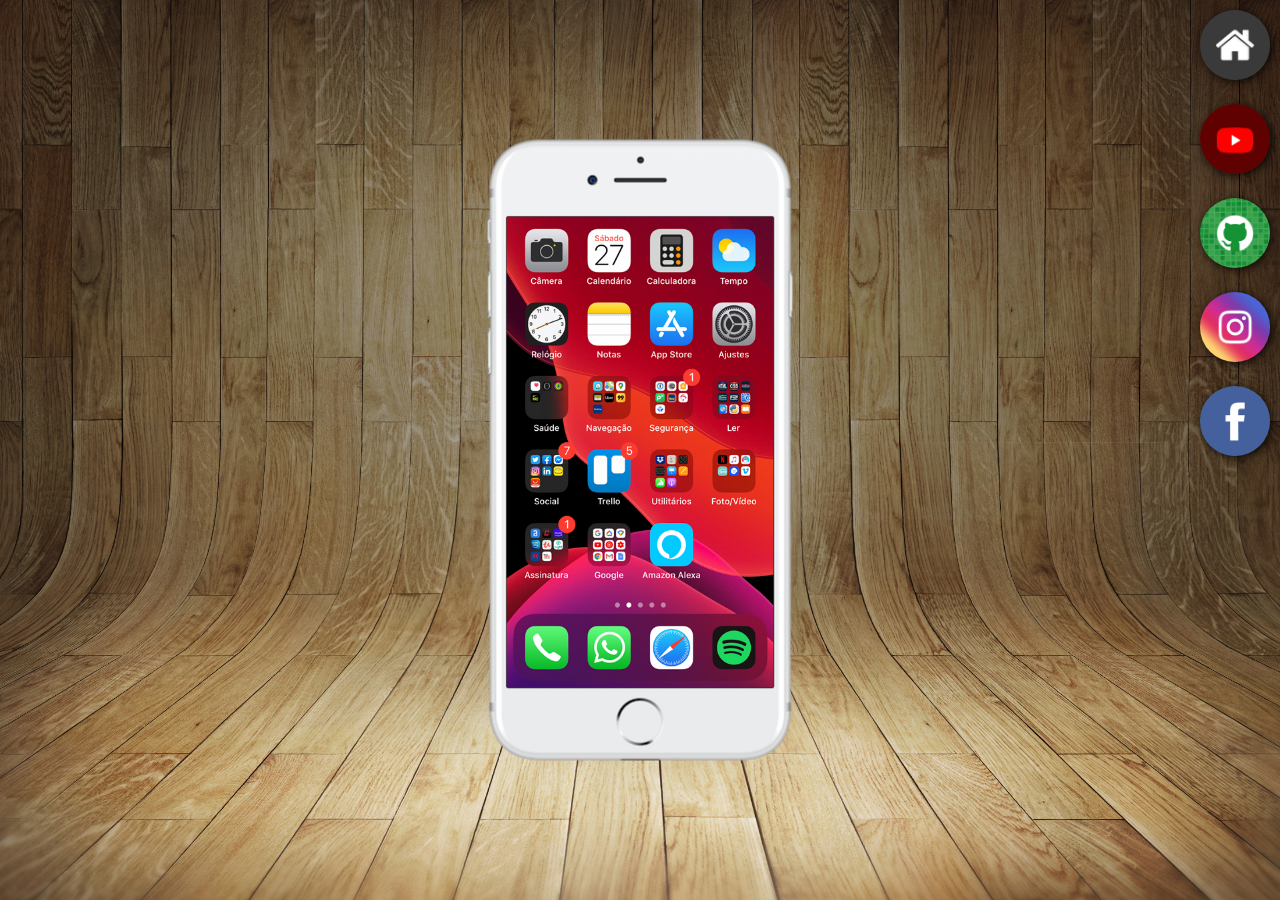
<file: index.html>
<!DOCTYPE html>
<html lang="pt-br">
<head>
    <meta charset="UTF-8">
    <meta name="viewport" content="width=device-width, initial-scale=1.0">
    <title>Projeto de redes sociais</title>
    <link rel="shortcut icon" href="favicon.ico" type="image/x-icon">
    <link rel="stylesheet" href="style.css">
</head>

<body>
    <main>
        <section id="telefone">
           <iframe src="home.html" name="tela" id="tela" frameborder="0">
            Seu navegador não é compativel com isso.
           </iframe>
        </section>
        <section id="redes-sociais">
            <a href="home.html" target="tela"><img src="imagens/logo-home.jpg" alt="Home"></a><br>
            <a href="#" target="tela"><img src="imagens/logo-youtube.jpg" alt="Youtube"></a><br>
            <a href="https://github.com/robertanevescosta" target="tela"><img src="imagens/logo-github.jpg" alt="GitHub"></a><br>
            <a href="https://www.instagram.com/doceb.eta/" target="tela"><img src="imagens/logo-instagram.jpg" alt="Instagran"></a><br>
            <a href="https://www.facebook.com/profile.php?id=100087392510953" target="tela"><img src="imagens/logo-facebook.jpg" alt="Facebook"></a>
           
        </section>
    </main>
    
</body>
</html>
</file>
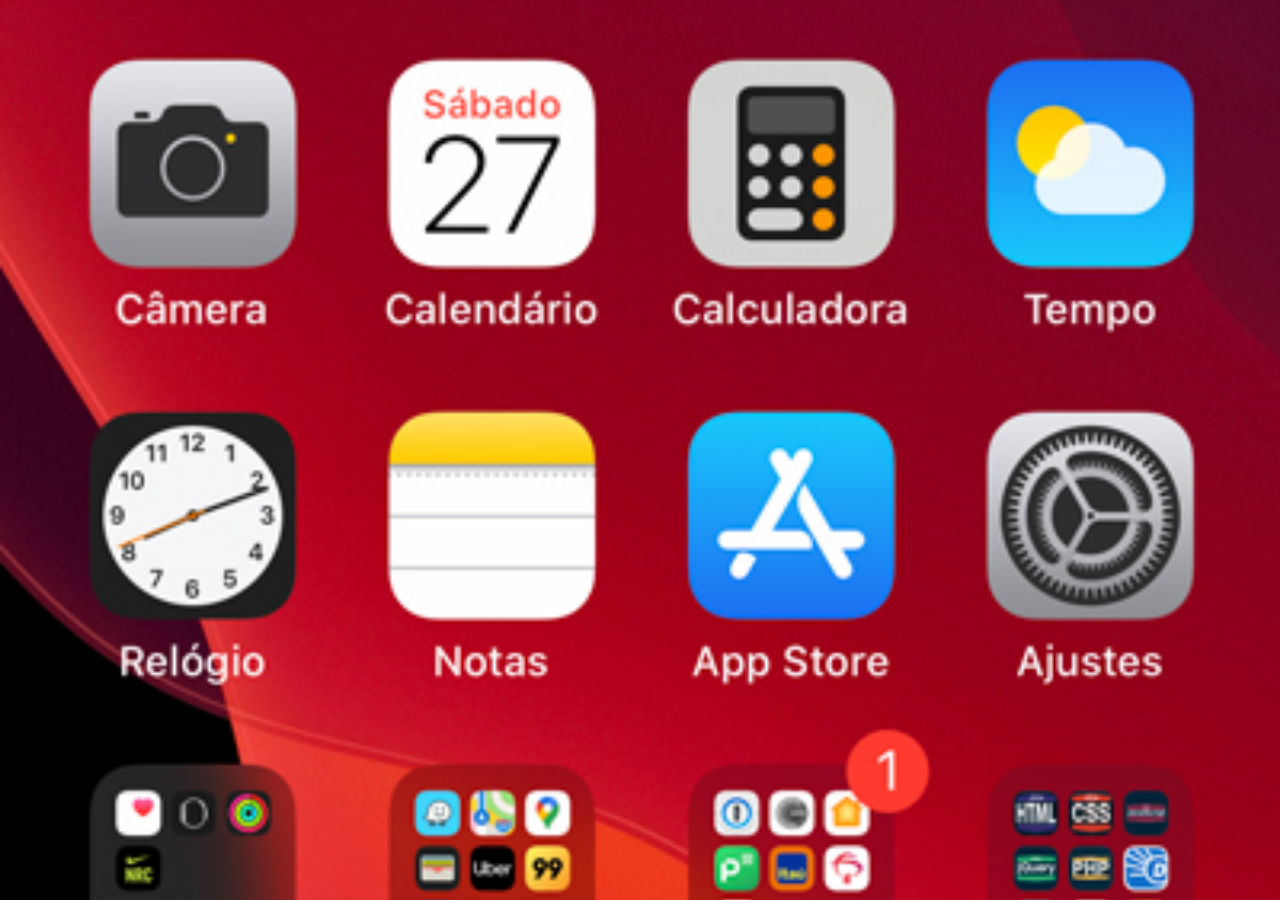
<file: home.html>
<!DOCTYPE html>
<html lang="pt-br">
<head>
    <meta charset="UTF-8">
    <meta name="viewport" content="width=device-width, initial-scale=1.0">
    <title>home</title>
    <style>
        *{
            margin: 0%;
            padding: 0%;
        }
        body {
            width: 100vw;
            height: 100vh;
            background: black url(imagens/tela-home.jpg) no-repeat top center;
            background-size: cover;
        }
    </style>
</head>
<body>
    
</body>
</html>
</file>
<file: style.css>
@charset "UTF-8";

* {
    margin: 0px;
    padding: 0px;
}

html, body {
    width: 100vw;
    height: 100vh;
    background-color: black;
}

body {
    background: url(imagens/fundo-madeira.jpg) no-repeat top center;
    background-size: cover
}

main {
    position: relative;
    height: 100vh;
   

}

section#telefone {
    position: absolute;
    top: 50%;
    left: 50%;
    transform: translate(-50%, -50%);

    height: 627px;
    width: 311px;
    
    background: url(imagens/frame-iphone.png) no-repeat;

} 

iframe#tela {
    position: relative;
    top: 80px;
    left: 22px;
    width: 267px;
    height: 471px;
}

section#redes-sociais {
    text-align: right;

}

section#redes-sociais img {
    width: 70px;
    margin: 10px;
    border-radius: 50%;
    box-shadow: 2px 2px 10px rgba(0, 0, 0, 0.834);
    box-sizing: border-box;
}

 section#redes-sociais img:hover{
    border: 2px solid rgba(255, 255, 255, 0.606);
    transform: translate(-3px, -3px);
    transition: .3s;
 }
</file>
